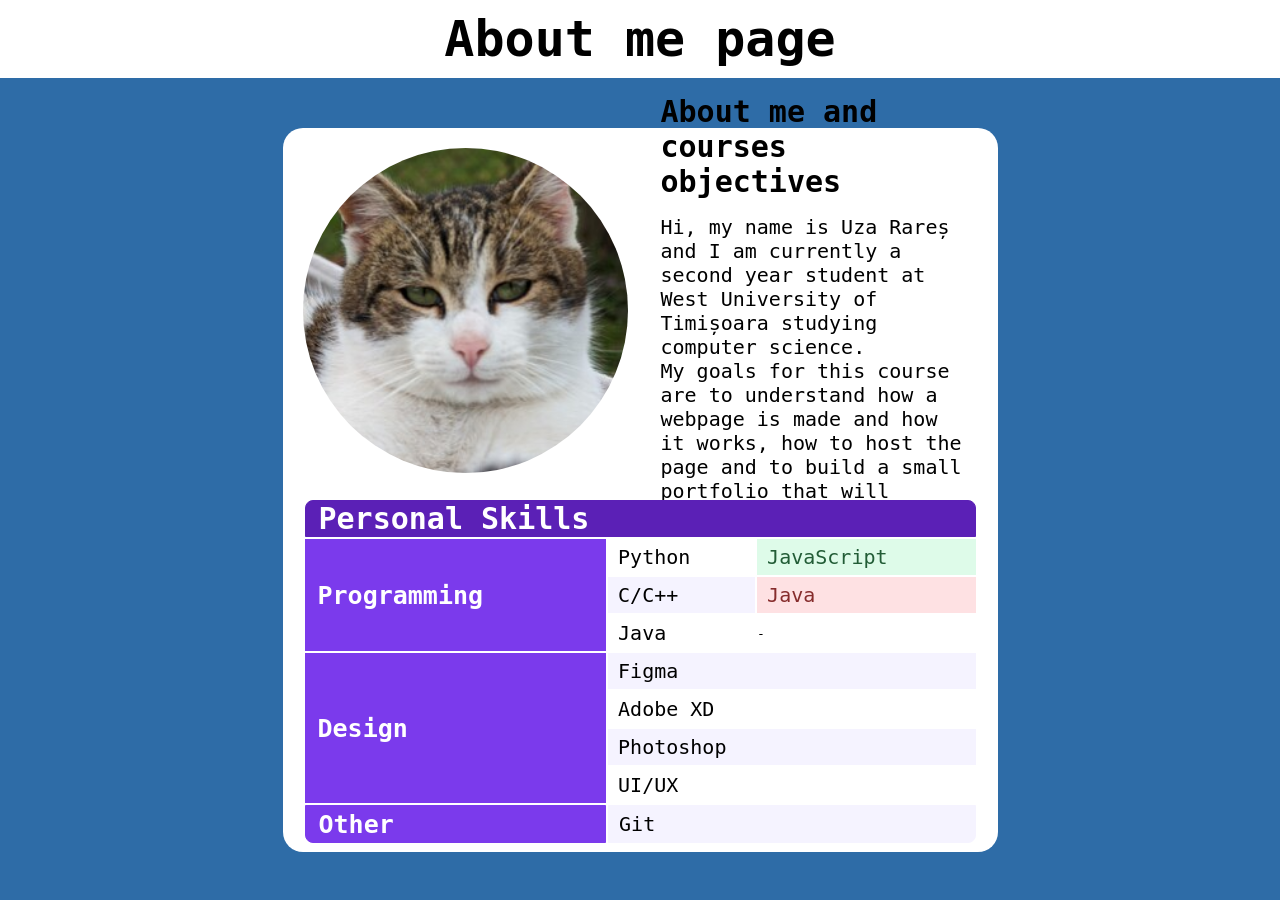
<file: aboutme.html>
<!DOCTYPE html>

<html lang="en">

    <head>
        <meta charset="utf-8">
        <title>AboutMe</title>
        <link href="aboutme.css" rel="stylesheet">
        <link href="common.css" rel="stylesheet">
    </head>

    <body>

        <Header>
            <h1> About me page </h1>
        </Header>

        <div class="main-cont">
        <main>

            <section class="aboutme-pic" style="grid-area: abtme-box">
                <img class="cat-pic" src="images/about_2.jpg" alt="Very beautiful cat.">
            </section>

            <section class="aboutme-desc" style="grid-area: desc-box">
                <h3>
                    About me and courses objectives
                </h3>
                <p>
                    Hi, my name is Uza Rareș and I am currently a second year student 
                    at West University of Timișoara studying computer science. <br> 
                    My goals for this course are to understand how a webpage is made and how it works, 
                    how to host the page and to build a small portfolio that will hopefully look pretty.
                </p>
            </section>

            <section class="aboutme-skills" style="grid-area: skills-box">
                <table id="pers_skills">
                    <thead>
                        <tr>
                            <th scope="col" colspan="3" class="ps_head">Personal Skills</th>
                        </tr>
                    </thead>
                    <tbody>
                        <tr class="row_white">
                            <th scope="row" rowspan="3" class="ps_topic">Programming</th>
                            <td class="ps_topic_answ">Python</td>
                            <td style="background-color:#DEFBE9; color:#225C36; padding: 6px 17px 6px 10px; font-size: 20px;">JavaScript</td>
                        </tr>
                        <tr class="row_gray">
                            <td class="ps_topic_answ">C/C++</td>
                            <td style="background-color:#FEE1E3; color:#862C2C; padding: 6px 17px 6px 10px; font-size: 20px;">Java</td>
                        </tr>
                        <tr class="row_white">
                            <td class="ps_topic_answ">Java</td>
                            <td>-</td>
                        </tr>
                        <tr class="row_gray" >
                            <th scope="row" rowspan="4" class="ps_topic">Design</th>
                            <td colspan="2" class="ps_topic_answ">Figma</td>
                        </tr>
                        <tr>
                            <td colspan="2" class="ps_topic_answ">Adobe XD</td>
                        </tr>
                        <tr class="row_gray">
                            <td colspan="2" class="ps_topic_answ">Photoshop</td>
                        </tr>
                        <tr>
                            <td colspan="2" class="ps_topic_answ">UI/UX</td>
                        </tr>
                        <tr>
                            <th scope="row" class="ps_topic_last">Other</th>
                            <td colspan="2" class="row_gray_last">Git</td>
                        </tr>
                    </tbody>
                </table>
            </section>



        </main>
        </div>

    </body>


</html>
</file>
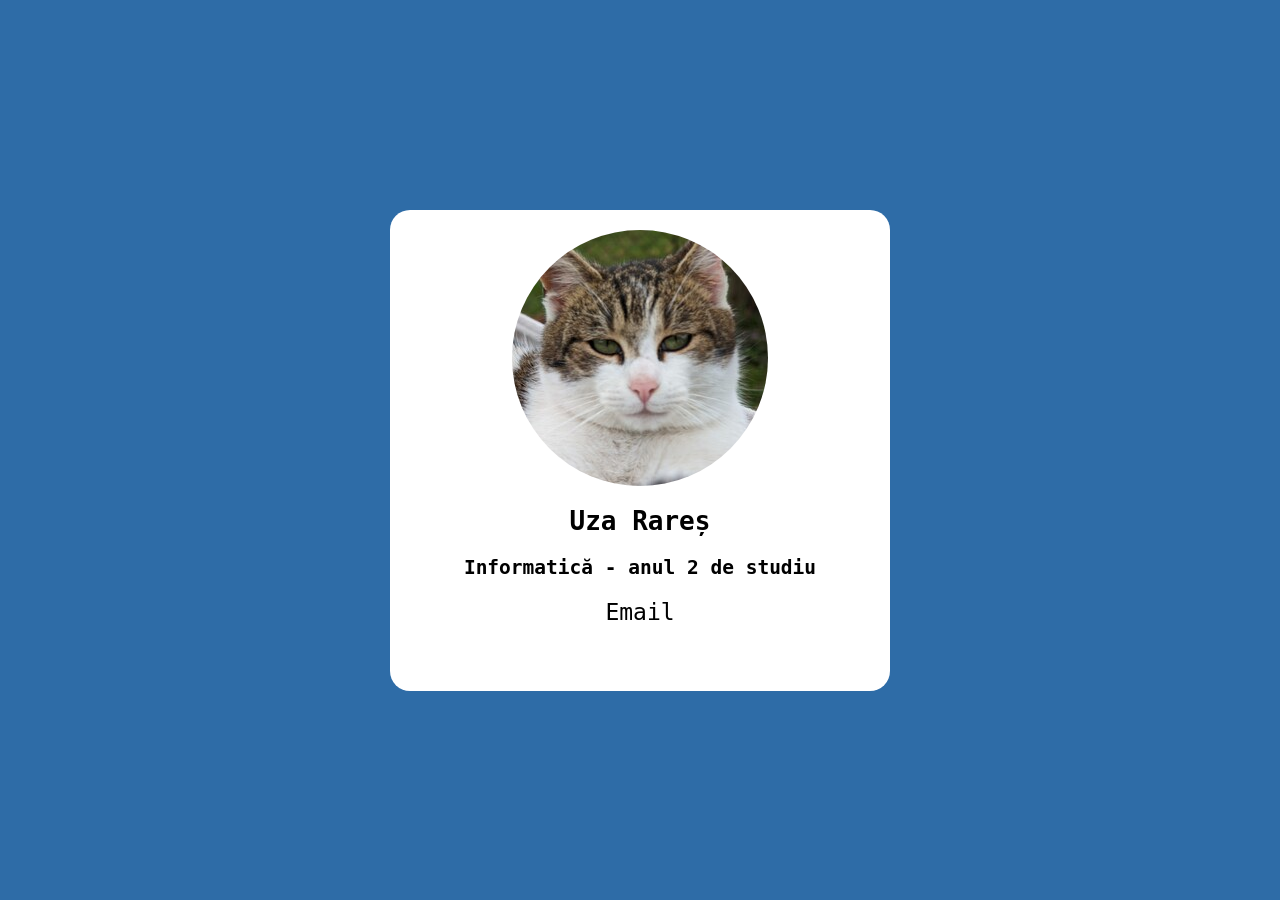
<file: card.html>
<!DOCTYPE html>
<html lang="en">
    <head>
        <meta charset="UTF-8">
        <meta name="viewport" content="width=device-width">
        <title>Card</title>
        <link rel="stylesheet" type="text/css" href="card.css">
        <link rel="stylesheet" type="text/css" href="common.css">
    </head>

    <body>

        <div>
            <img src="images/about_2.jpg" alt="me">
            <h1 class="title_name">Uza Rareș</h1>
            <h2 class="specialisation ">Informatică - anul 2 de studiu</h2>
            <p><a id="mail_link" href="mailto:uzarares@gmail.com">Email</a></p>
            <p><a id="proj_link" href="https://github.com/Rares213">My projects</a></p>
        </div>

    </body>
</html>
</file>
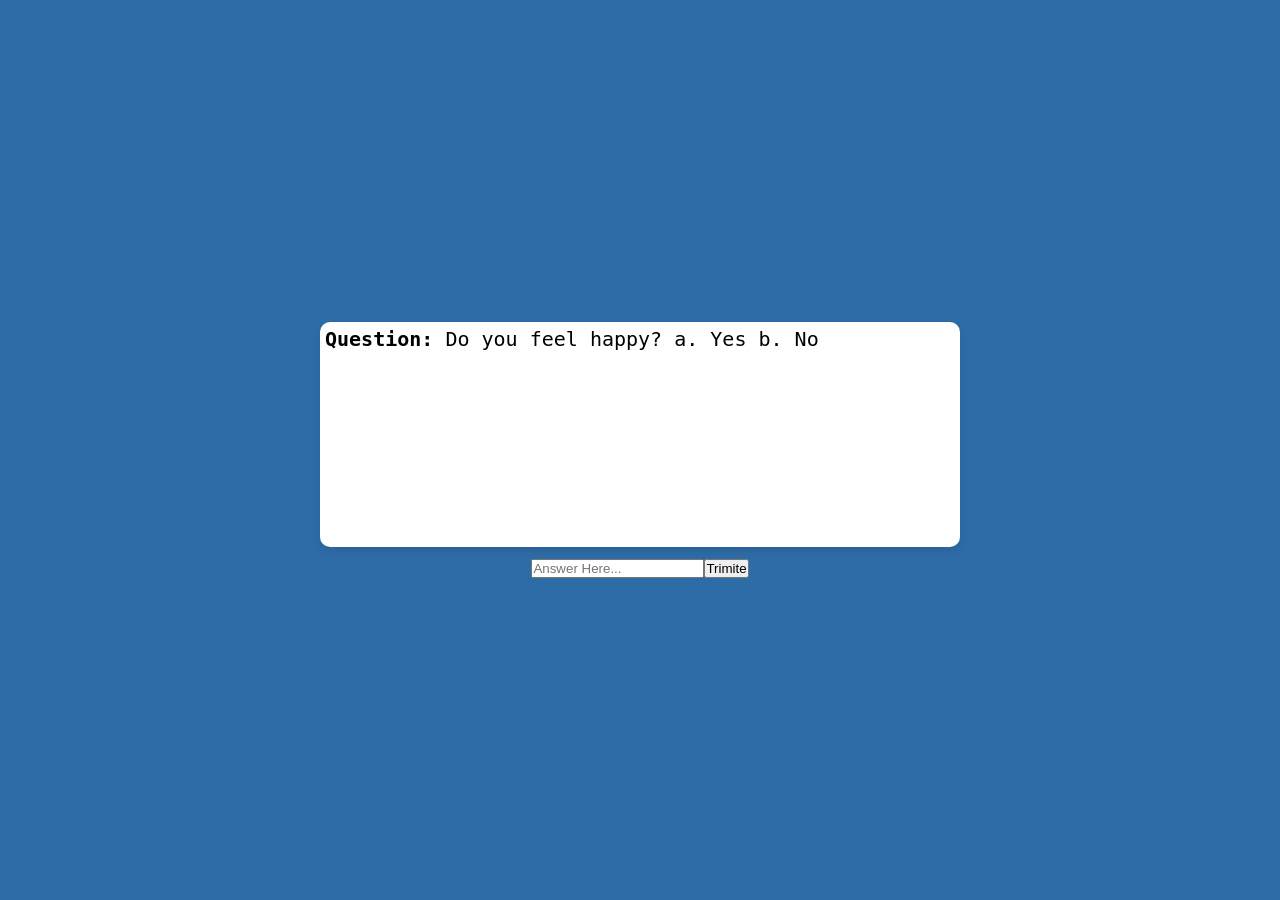
<file: chatbot.html>
<!DOCTYPE html>
<html lang="en">
<head>
    <meta charset="UTF-8">
    <meta name="viewport" content="width=device-width, initial-scale=1.0">
    <title>Chatbot</title>
    <link rel="stylesheet" href="chatbot.css">
    <link rel="stylesheet" href="common.css">
</head>
<body>
    <div class="chat-container" id="chat-container">
    </div>
    <form id="chat-form">
        <input type="text" id="user-input" placeholder="Answer Here...">
        <button type="submit">Trimite</button>
    </form>
    <script src="chatbot.js"></script>
</body>
</html>
</file>
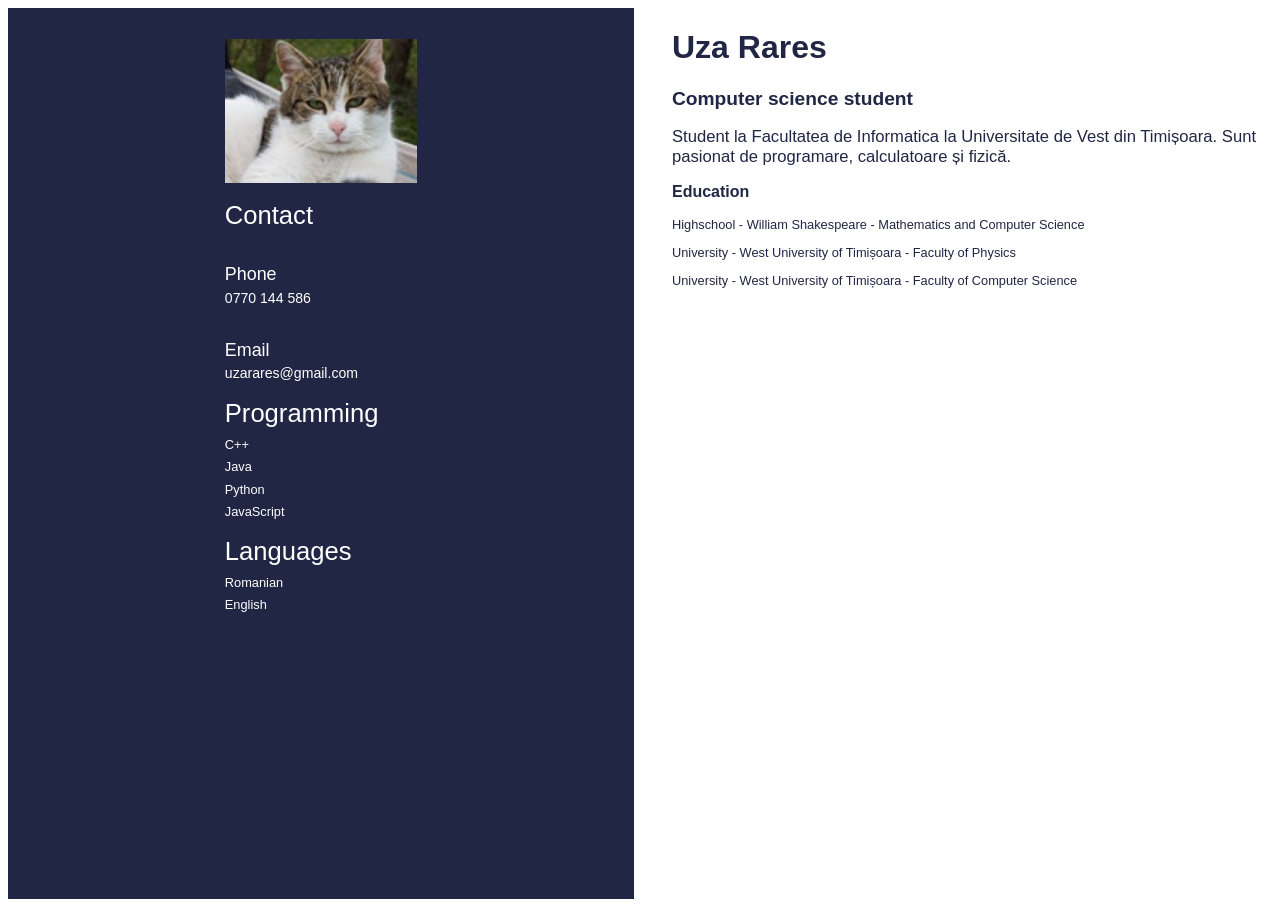
<file: cv.html>
<!DOCTYPE html>
<html lang="en">
    <head>
        <meta charset="UTF-8">
        <meta name="viewport" content="width=device-width">
        <title>My CV</title>
        <link rel="stylesheet" type="text/css" href="cv.css">
    </head>

    <body>

        
        <div class="grid_container">
            <div class="shallow-info">

                <div class="shallow-info-content">
                    
                    <img src="images/aboutme.jpg" alt="me">

                    <div class="contact-info"> 
                        <div class="shallow-info-name"> Contact </div>
                        <div class="contact-method">
                            <div class="contact-way"> Phone </div>
                            <div class="contact-content"> 0770 144 586 </div>
                        </div>
                        <div class="contact-method">
                            <div class="contact-way"> Email </div>
                            <div class="contact-content"> uzarares@gmail.com</div>
                        </div>
                    </div>

                    <div class="language-info">
                        <div class="shallow-info-name"> Programming </div>
                        <div class="langs-container"> 
                            <div class="lang"> C++ </div>
                            <div class="lang"> Java </div>
                            <div class="lang"> Python </div>
                            <div class="lang"> JavaScript</div>
                        </div>
                    </div>

                    <div class="language-info"> 
                        <div class="shallow-info-name"> Languages </div>
                        <div class="langs-container">
                            <div class="lang"> Romanian </div>
                            <div class="lang"> English </div>
                        </div>
                    </div>   
               </div> 
            </div>

            <div class="personal-info">
                 
                <div class="about-me">                 
                    <h1> Uza Rares </h1>
                    <h2> Computer science student</h2>

                    <p>
                        Student la Facultatea de Informatica la Universitate de Vest din Timișoara. 
                        Sunt pasionat de programare, calculatoare și fizică.
                    </p>
                </div>

                <div class="education">
                    <h3> Education </h3>
                    <p> Highschool - William Shakespeare - Mathematics and Computer Science</p> 
                    <p> University - West University of Timișoara - Faculty of Physics</p>
                    <p> University - West University of Timișoara - Faculty of Computer Science </p>
                </div>

            </div>
        </div>
        

    </body>
</html>
</file>
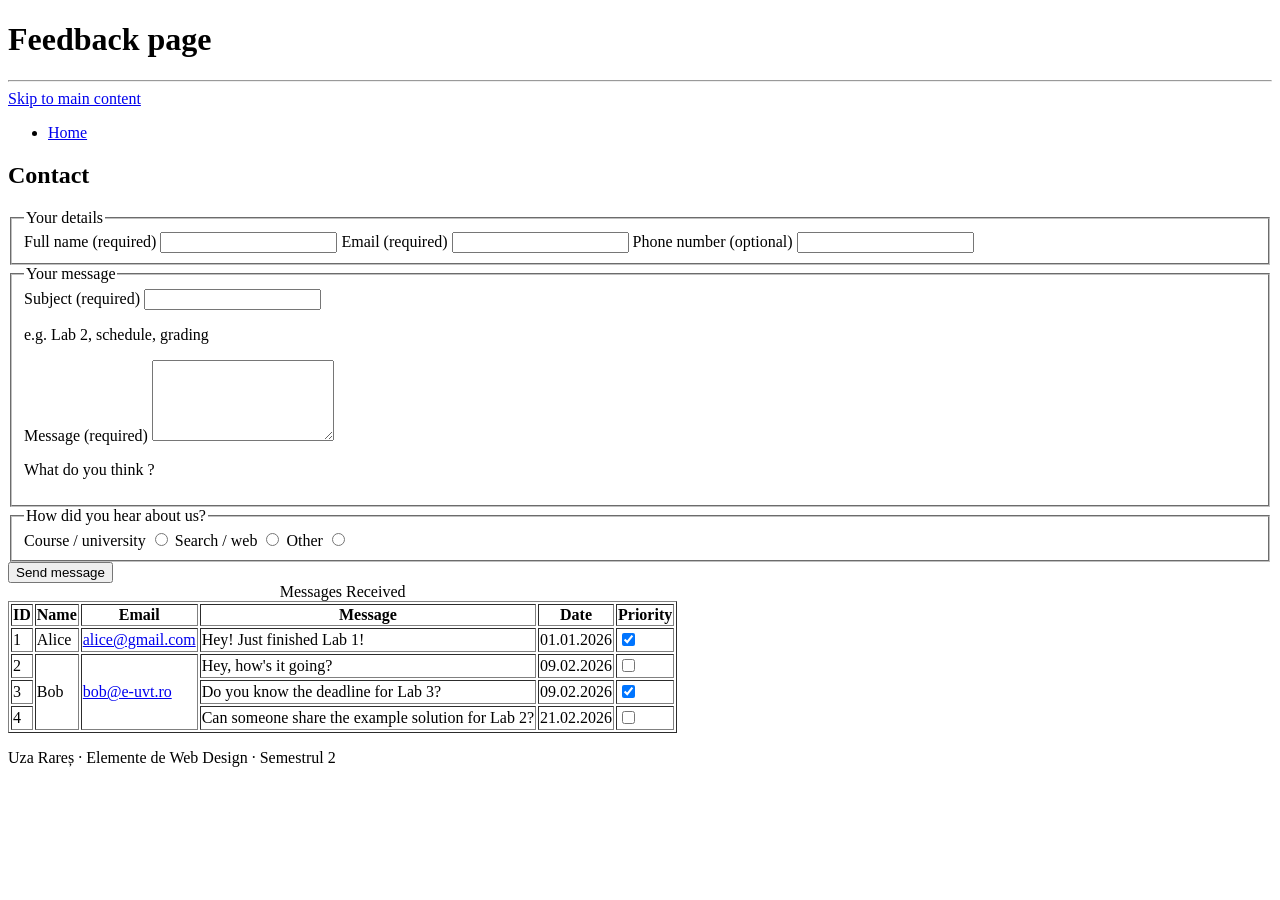
<file: feedback.html>
<!DOCTYPE html>

<html lang="en">

    <head>
        <meta charset="utf-8">
        <title>Feedback</title>
    </head>

<body>
  <header>
    <h1>Feedback page</h1>
    <hr>
  </header>
        <a href="#main-content" class="skip-link">Skip to main content</a>
<nav aria-label="Main navigation">
  <ul>
    <li><a href="index.html">Home</a></li>
    <!--<li><a href="contact.html">Contact</a></li>-->
  </ul>
</nav>
<main id="main-content">
  <section>
    <h2>Contact</h2>
    <form method="post" action="#" aria-label="Contact form">
      <fieldset>
        <legend>Your details</legend>

        <label for="name">Full name (required)</label>
        <input type="text" id="name" name="name" required>

        <label for="email">Email (required)</label>
        <input type="email" id="email" name="email" required>

        <label for="phone">Phone number (optional)</label>
        <input type="tel" id="phone" name="phone">

      </fieldset>

      <fieldset>
        <legend>Your message</legend>

        <label for="subject">Subject (required)</label>
        <input type="text" id="subject" name="subject" required
               aria-describedby="subject-hint">

        <p id="subject-hint" class="form-hint">e.g. Lab 2, schedule, grading</p>

        <label for="msg">Message (required)</label>
        <textarea id="msg" name="msg" rows="5" required aria-describedby="message-hint"></textarea>
        <p id="message-hint" class="form-hint">What do you think ?</p>

      </fieldset>
      <fieldset>

        <legend>How did you hear about us?</legend>
        <label for="hear-course">Course / university</label>
        <input type="radio" id="hear-course" name="hear" value="course">

        <label for="hear-search">Search / web</label>
        <input type="radio" id="hear-search" name="hear" value="search">

        <label for="hear-other">Other</label>
        <input type="radio" id="hear-other" name="hear" value="other">

      </fieldset>
      <button type="submit">Send message</button>
    </form>
    
    <table border="1">
      <caption>Messages Received</caption>
      <thead>
      <tr>
        <th scope="col">ID</th>
        <th scope="col">Name</th>
        <th scope="col">Email</th>
        <th scope="col">Message</th>
        <th scope="col">Date</th>
        <th scope="col">Priority</th>
      </tr>
      </thead>
      <tbody>
      <tr>
        <td>1</td>
        <td>Alice</td>
        <td><a href ="mailto:alice@gmail.com">alice@gmail.com</a></td>
        <td>Hey! Just finished Lab 1!</td>
        <td>01.01.2026</td>
        <td><input type="checkbox" id="alice" name="alice" checked></td>
      </tr>

      <tr>
          <td>2</td>
          <td rowspan="3">Bob</td>
          <td rowspan="3"><a href="mailto:bob@e-uvt.ro">bob@e-uvt.ro</a></td>
          <td>Hey, how's it going?</td>
          <td>09.02.2026</td>
          <td><input type="checkbox" id="bob2" name="bob"></td>
      </tr>

      <tr>
          <td>3</td>
          <td>Do you know the deadline for Lab 3?</td>
          <td>09.02.2026</td>
          <td><input type="checkbox" id="bob3" name="bob" checked></td>
      </tr>

      <tr>
          <td>4</td>
          <td>Can someone share the example solution for Lab 2?</td>
          <td>21.02.2026</td>
          <td><input type="checkbox" id="bob4" name="bob"></td>
      </tr>

      </tbody>
    </table>
  </section>
</main>

<footer>
  <p>Uza Rareș · Elemente de Web Design · Semestrul 2</p>
</footer>

</body>
</html>
</file>
<file: aboutme.css>
body{
    height: 100vh;
    background-color: rgb(46, 108, 167);
}

Header{
    display: flex;
    flex-direction: column;
    justify-content: center;
    text-align: center;
    margin-bottom: 50px;
    background-color: white;
    padding: 10px;
}

Header h1{
    font-size: 50px;
    
    border-radius: 20px;
}

.main-cont{
    display: flex;
    justify-content: center;
    height: 724px;
    width: 100%;
}

main{
    display: grid;
    justify-content: center;
    
    grid-template-columns: 325px 325px;
    grid-auto-rows: 325px;
    grid-template-areas: "abtme-box desc-box" "skills-box skills-box";

    justify-items: center;
    align-items: center;

    gap: 25px;
    background-color: white;
    padding: 20px;
    border-radius: 20px;
    height: auto;
}

.aboutme-pic{
    width: 100%;
    height: 100%;
    display: flex;
    background-color: white;
}

.cat-pic{
    width: 100%;
    height: 100%;
    border-radius: 50%;
}

.aboutme-desc{
    display: flex;
    flex-direction: column;
    justify-content: center;
    width: 100%;
    height: 100%;
    background-color: white;
}

.aboutme-desc h3{
    font-size: 30px;
    padding: 8px;
}

.aboutme-desc p{
    font-size: 20px;
    padding: 8px;
}

.ps_head{
    color: white;
    background-color: #5B20B6;
    border: 1px solid #5B20B6;
    border-top-left-radius: 8px;
    border-top-right-radius: 8px;
    text-align: left;
    padding-left: 13px;
    font-size: 30px;

}

.ps_topic{
    color: white;
    background-color: #7B3AEC;
    text-align: left;
    padding-left: 13px;
    padding-right: 25px;
    font-size: 25px;
}

.ps_topic_answ{
    padding: 6px 17px 6px 10px;
    font-size: 20px;
}

.row_white{
    background-color: white;
}

.row_gray{
    background-color: #F5F3FF;
}

.ps_topic_last{
    color: white;
    background-color: #7B3AEC;
    text-align: left;
    padding-left: 13px;
    padding-right: 25px;
    font-size: 25px;
    border: 1px solid #7B3AEC;
    border-bottom-left-radius: 8px;
}

.row_gray_last{
    background-color: #F5F3FF;
    border: 1px solid #F5F3FF;
    border-bottom-right-radius: 8px;
    padding: 6px 17px 6px 10px;
    font-size: 20px;
}

#pers_skills{
    width: 100%;
    height: 100%;
}

.aboutme-skills{
    width: 100%;
    height: 100%;
}
</file>
<file: common.css>
* { 
    margin: 0;
    padding: 0;
    box-sizing: border-box;
}

html{
    height: 100vh;
    font-family: monospace;
}
</file>
<file: card.css>
body{
    background-color: #2e6ca7;
    height: 100vh;
    display: flex;
    align-items: center;
    justify-content: center;
}

img{
    border-radius: 50%;
}

div {
    display: flex;
    flex-direction: column;
    align-items: center;
    gap: 20px;
    background-color: white;
    text-align: center;
    height: auto;
    width:  500px;
    padding: 20px 0px 20px 0px;
    border-radius: 20px;
}

.title_name{
    color: black;
}

.specialisation{
    color: black;
}

#mail_link{
    font-size: 23px;
    text-decoration: none;
}

#mail_link:link{
    color: black;
    text-decoration: none;
}

#mail_link:visited{
    color: gray;
}

#proj_link{
    font-size: 23px;
    text-decoration: none;
}

#proj_link:link{
    color: white;
    text-decoration: none;
}

#proj_link:visited{
    color: gray;
    text-decoration: none;
}
</file>
<file: chatbot.css>
/* CSS styles */
body {
    background-color: #2e6ca7;
    display: flex;
    justify-content: center;
    align-items: center;
    height: 100vh;
    margin: 0px;
    flex-direction: column;
}

.chat-container {
    max-width: 50%;
    width: 100%;
    height: 25%;
    padding: 0;
    background-color: white;
    border-radius: 10px;
    box-shadow: 0 4px 8px rgba(0, 0, 0, 0.1);
    margin-bottom: 1%;
    overflow-y: auto;
}

.message {
    margin-bottom: 0px;
    padding: 5px;
    font-size: 20px;
}

#chat-form {
    display: flex; 
}
</file>
<file: cv.css>
html{
    margin: 0;
    padding: 0;
    height: 100%;

    font-family: 'Montserrat', sans-serif;
}

body{
    min-height: 100%;
}

.grid_container{
    display: grid;
    grid-template-columns: 1fr 1fr;
    grid-template-rows: 99vh;
    gap: 1vw;
}

.shallow-info{
    display: flex;
    flex-direction: column;
    align-items: center;

    background-color: rgb(33, 38, 68);
}

.shallow-info-content{
    display: flex;
    flex-direction: column;
    align-items: flex-start;
    padding: 5%;
    gap: 2vh;
}

img{
    width: 15vw;

}

.contact-info{
    display: flex;
    flex-direction: column;
    align-items: flex-start;
    justify-content: space-between;

    color: white;
    height: 20vh;
    width: 11vw;
}

.shallow-info-name{
    color: white;
    font-size: 2vw;
}

.contact-method{
    display: flex;
    flex-direction: column;
    align-items: flex-start;
    gap: 0.5vh;
}

.contact-way{
    font-size: 1.4vw;
}

.contact-content{
    font-size: 1.1vw;
}

.language-info{
    display: flex;
    flex-direction: column;
    color: white;
    gap: 1vh;
}

.langs-container{
    display: flex;
    flex-direction: column;
    gap: 0.8vh;
}

.lang{
    font-size: 1.0vw;
}

.personal-info{
    padding-left: 2vw;
    color: rgb(33, 38, 68);
}

.personal-info h1{
    font-size: 2.5vw;
}

.personal-info h2{
    font-size: 1.5vw;
}

.about-me p{
    font-size: 1.3vw;
}

.education h3{
    font-size: 1.25vw;
}

.education p{
    font-size: 1vw;
}
</file>
